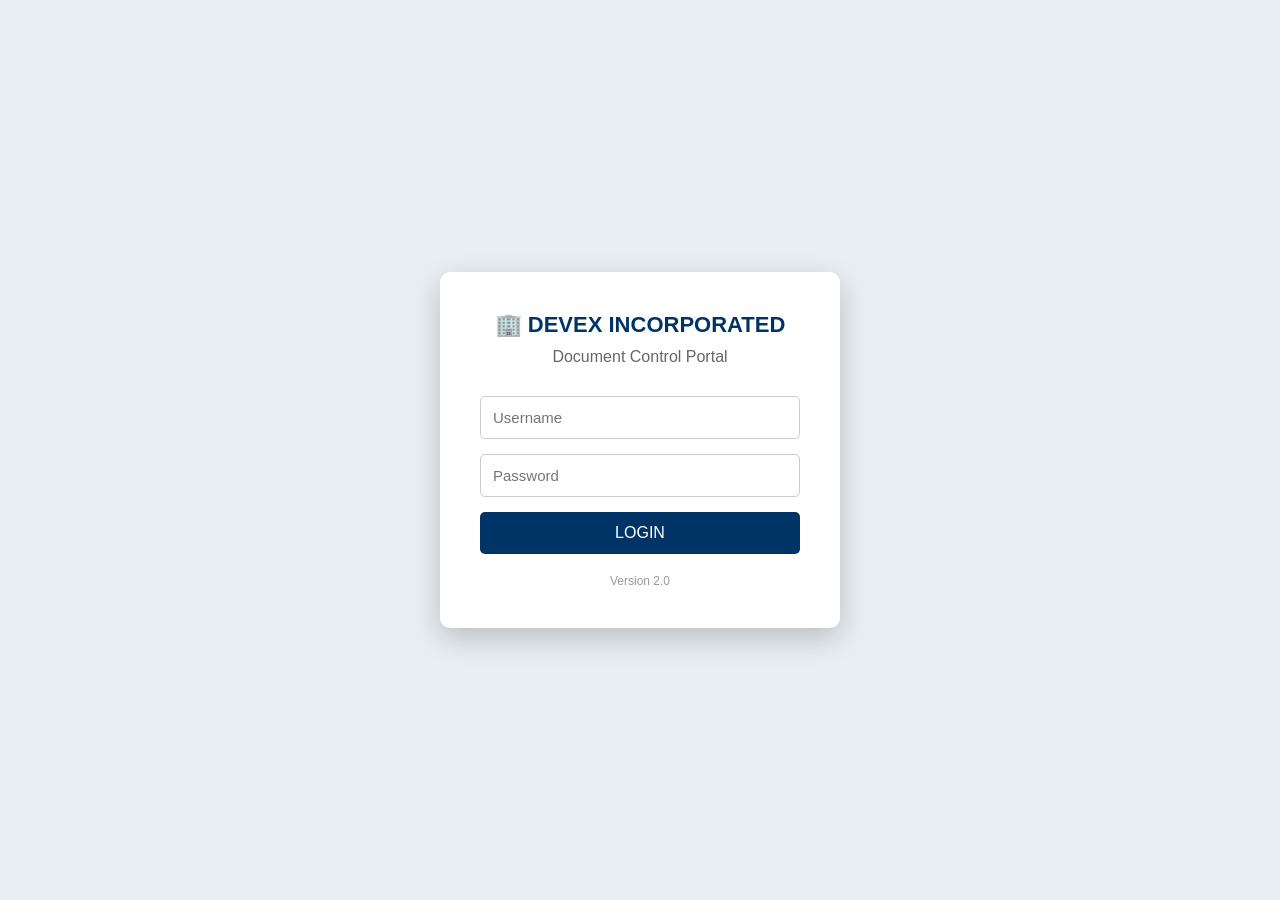
<file: index.html>
<!DOCTYPE html>
<html lang="en">
<head>

<meta charset="UTF-8">
<meta name="viewport" content="width=device-width, initial-scale=1.0">

<title>DEVEX Document Control Portal</title>

<style>

*{
    margin:0;
    padding:0;
    box-sizing:border-box;
}

body{
    background:#e9eef2;
    font-family:Segoe UI,Arial,sans-serif;
    display:flex;
    justify-content:center;
    align-items:center;
    height:100vh;
}

.login-box{

    width:400px;
    background:white;

    border-radius:10px;

    box-shadow:0px 10px 30px rgba(0,0,0,.2);

    padding:40px;

}

.logo{

    text-align:center;
    font-size:22px;
    color:#003366;
    font-weight:bold;
    margin-bottom:10px;

}

.subtitle{

    text-align:center;
    color:#666;
    margin-bottom:30px;

}

input{

    width:100%;
    padding:12px;
    margin-bottom:15px;
    border:1px solid #ccc;
    border-radius:5px;
    font-size:15px;

}

button{

    width:100%;
    padding:12px;
    background:#003366;
    color:white;
    border:none;
    border-radius:5px;
    font-size:16px;
    cursor:pointer;

}

button:hover{

    background:#00509e;

}

.footer{

    text-align:center;
    margin-top:20px;
    color:#999;
    font-size:12px;

}

</style>

</head>

<body>

<div class="login-box">

<div class="logo">

  🏢 DEVEX INCORPORATED

</div>

<div class="subtitle">

Document Control Portal

</div>

<form id="loginForm">    

    <input
        type="text"
        id="username"
        placeholder="Username"
        required>

    <input
        type="password"
        id="password"
        placeholder="Password"
        required>

    <button type="submit">
        LOGIN
    </button>

</form>

<div class="footer">
Version 2.0
</div>

</div>

<script src="js/login.js"></script>    
    
</body>

</html>
</file>
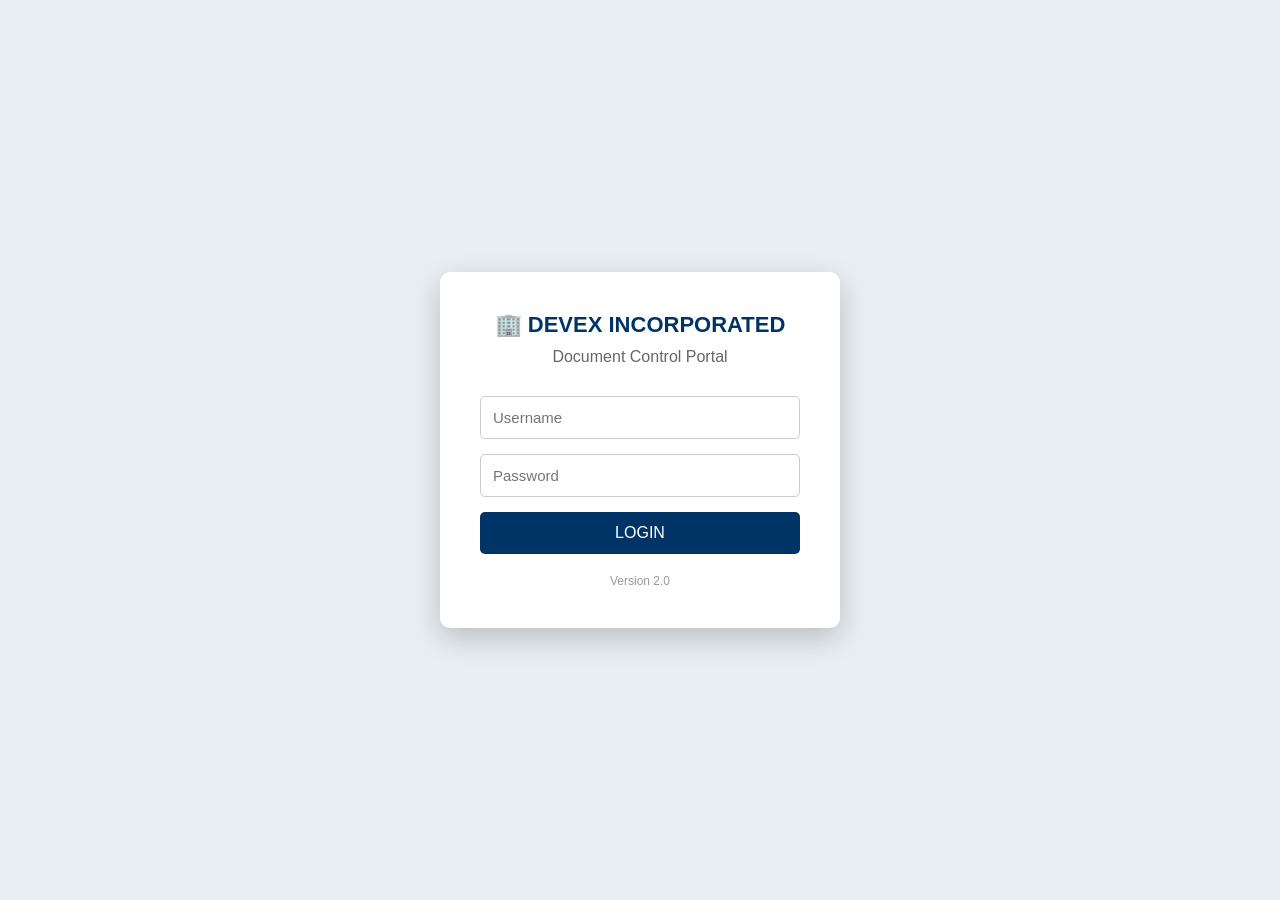
<file: dashboard.html>
<!DOCTYPE html>
<html lang="en">

<head>

<meta charset="UTF-8">

<meta name="viewport" content="width=device-width, initial-scale=1">

<title>Dashboard</title>

<style>

*{
margin:0;
padding:0;
box-sizing:border-box;
font-family:Segoe UI,Arial,sans-serif;
}

body{
display:flex;
background:#edf2f7;
}

/* Sidebar */

.sidebar{

width:240px;
height:140vh;
background:#0f172a;
color:white;
padding:20px;

}

.sidebar h2{

margin-bottom:40px;
text-align:center;
font-size:18px;

}

.sidebar ul{

list-style:none;

}

.sidebar li{

padding:15px;
margin-bottom:10px;
cursor:pointer;
border-radius:8px;

}

.sidebar li:hover{

background:#1e293b;

}

/* Main */

.main{

flex:1;
padding:30px;

}

/* Header */

.header{

display:flex;
justify-content:space-between;
align-items:center;
margin-bottom:30px;

}

.header h1{

color:#0f172a;

}

/* Cards */

.cards{

display:grid;

grid-template-columns:repeat(auto-fit,minmax(220px,1fr));

gap:20px;

}

.card{

background:white;

padding:25px;

border-radius:12px;

box-shadow:0 5px 15px rgba(0,0,0,.08);

}

.card h2{

font-size:40px;

color:#2563eb;

margin-bottom:10px;

}

.card p{

color:#555;

}

/* Search */

.search{

margin-top:35px;

margin-bottom:30px;

}

.search input{

width:100%;

padding:14px;

font-size:16px;

border-radius:8px;

border:1px solid #ccc;

}

/* Table */

table{

width:100%;

background:white;

border-collapse:collapse;

border-radius:12px;

overflow:hidden;

box-shadow:0 5px 15px rgba(0,0,0,.08);

}

th{

background:#2563eb;

color:white;

padding:15px;

}

td{

padding:15px;

border-bottom:1px solid #ddd;

}

tr:hover{

background:#f3f6fb;

}

</style>

</head>

<body>

<div class="sidebar">

<img src="images/logo.png" alt="DEVEX" class="logo">

<ul>

<li>🏠 Dashboard</li>

<li><a href="projects.html" style="color:white;text-decoration:none;">📁 Projects</a></li>

<li>📄 Documents</li>

<li><a href="reports.html" style="color:white;text-decoration:none;">📊 Reports </a> </li>   

<li>
    <a href="notifications.html"
       style="color:white;text-decoration:none;">
       🔔 Notifications
    </a>
</li>    

<li>⚙ Settings</li>
   
</ul>

</div>

<div class="main">

<div class="header">

    <h1>Document Control Dashboard</h1>

    <div class="header-right">
        <h3 id="welcomeUser"></h3>
        <button id="logoutBtn">Logout</button>
    </div>

</div>

<div class="cards">

<div class="card">
    <h2 id="totalDocuments">0</h2>
    <p>📁 Total Documents</p>
</div>

<div class="card">
    <h2 id="submitted">0</h2>
    <p>Total Submitted</p>
</div>

<div class="card">
    <h2 id="approved">0</h2>
    <p>Approved</p>
</div>

<div class="card">
    <h2 id="approvedAsCorrected">0</h2>
    <p>Approved As Corrected</p>
</div>

<div class="card">
    <h2 id="reviseResubmit">0</h2>
    <p>Revise &amp; Resubmit</p>
</div>

<div class="card">
    <h2 id="draft">0</h2>
    <p>Draft</p>
</div>

<div class="card">
    <h2 id="dueThisWeek">0</h2>
    <p>Due This Week</p>
</div>

<div class="card">
    <h2 id="overdue">0</h2>
    <p>Overdue</p>
</div>

<div class="card">
    <h2 id="totalProjects">0</h2>
    <p>Total Projects</p>
</div>

<div class="card">
    <h2 id="superseded">0</h2>
    <p>Superseded</p>
</div>

<div class="card">
    <h2 id="cancelled">0</h2>
    <p>Cancelled</p>
</div>    

</div>

<div class="search">

<input type="text" 
       id="searchInput"
       placeholder="Search documents by number, title, project, status, trade, or category..."

</div>

<table>

<thead>
<tr>
    <th>Document No.</th>
    <th>Category</th>
    <th>Project</th>
    <th>Title</th>
    <th>Status</th>
    <th>Date</th>
    <th>FileLink</th>

</tr>
</thead>

<tbody id="dashboardTable">
</tbody>    

</table>

</div>
    
<script src="js/auth.js"></script>    
<script src="js/dashboard.js"></script>
  
</body>
</html>
</file>
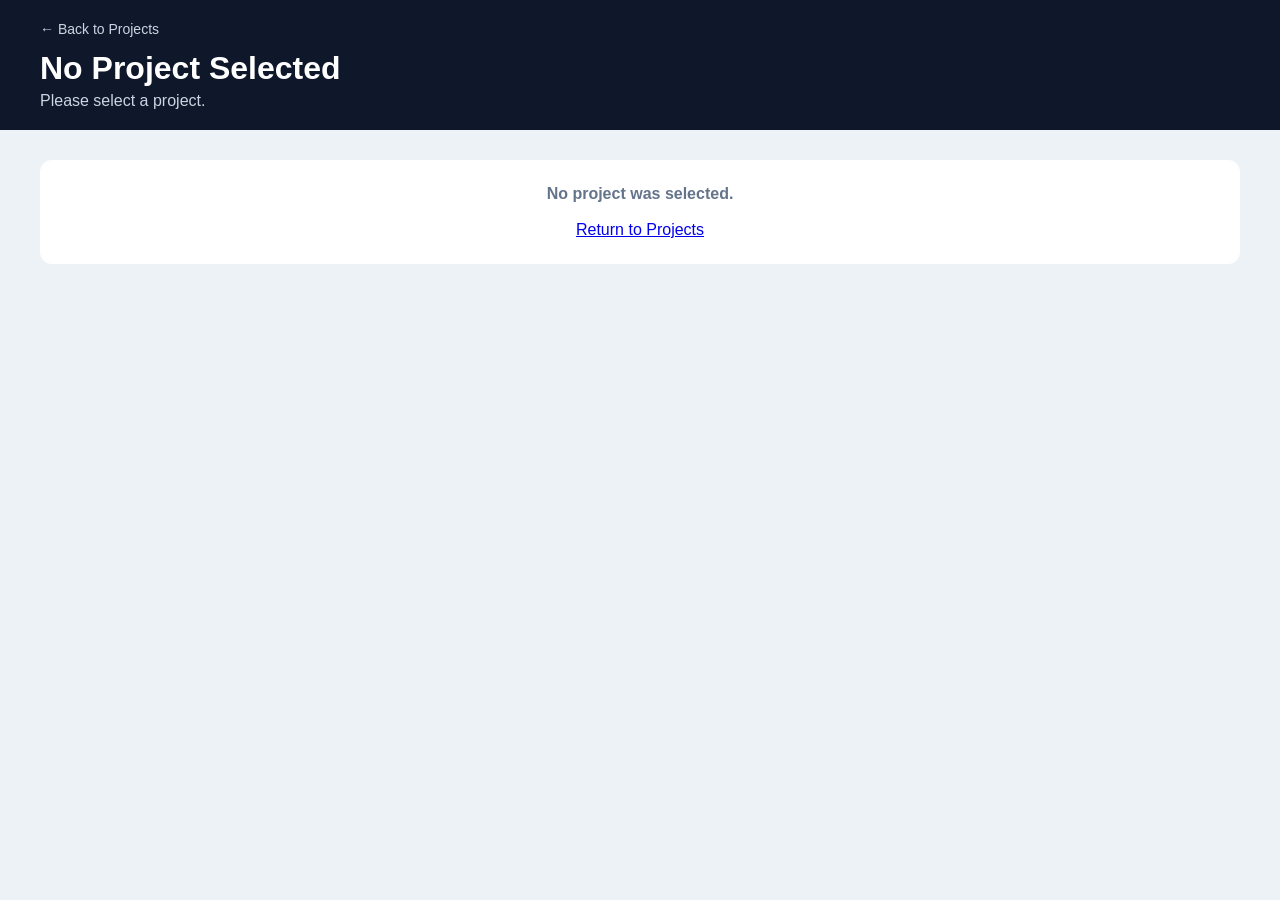
<file: project.html>
<!DOCTYPE html>
<html lang="en">

<head>

<meta charset="UTF-8">
<meta name="viewport" content="width=device-width, initial-scale=1.0">

<title>Project</title>

<style>

body{
    margin:0;
    font-family:Segoe UI,Arial,sans-serif;
    background:#edf2f7;
    color:#0f172a;
}

/* =========================
   Header
========================= */

header{
    background:#0f172a;
    color:white;
    padding:20px 30px;
}

.header-content{
    max-width:1200px;
    margin:auto;
}

.back-link{
    color:#cbd5e1;
    text-decoration:none;
    font-size:14px;
}

.back-link:hover{
    color:white;
}

header h1{
    margin:12px 0 5px 0;
}

header p{
    margin:0;
    color:#cbd5e1;
}

/* =========================
   Main Container
========================= */

.container{
    max-width:1200px;
    margin:auto;
    padding:30px;
}

/* =========================
   Workspace
========================= */

.workspace{
    display:grid;
    grid-template-columns:repeat(auto-fit,minmax(280px,1fr));
    gap:20px;
}

/* =========================
   Module Cards
========================= */

.module{
    background:white;
    border-radius:12px;
    padding:25px;

    box-shadow:0 5px 15px rgba(0,0,0,.08);

    transition:
        transform .2s ease,
        box-shadow .2s ease;
}

.module:hover{
    transform:translateY(-3px);

    box-shadow:
        0 8px 20px rgba(0,0,0,.12);
}

.module-icon{
    font-size:38px;
    margin-bottom:15px;
}

.module h2{
    margin:0 0 10px 0;
    color:#2563eb;
}

.module p{
    color:#64748b;
    line-height:1.5;
}

.module-button{
    display:inline-block;

    margin-top:15px;

    padding:10px 20px;

    background:#2563eb;
    color:white;

    text-decoration:none;

    border-radius:6px;

    font-weight:500;
}

.module-button:hover{
    background:#1d4ed8;
}

/* =========================
   Loading / Error
========================= */

.message{
    background:white;
    padding:25px;
    border-radius:12px;
    text-align:center;
    color:#64748b;
}

</style>

</head>

<body>


<!-- =========================
     HEADER
========================= -->

<header>

<div class="header-content">

<a
    href="projects.html"
    class="back-link"
>
    ← Back to Projects
</a>

<h1 id="projectName">
    Loading Project...
</h1>

<p id="projectDescription">
    Please wait...
</p>

</div>

</header>


<!-- =========================
     MAIN
========================= -->

<div class="container">

<div
    id="projectWorkspace"
    class="workspace"
>

<!-- Workspace modules will be loaded here -->

</div>

</div>


<script src="js/project.js"></script>

</body>

</html>
</file>
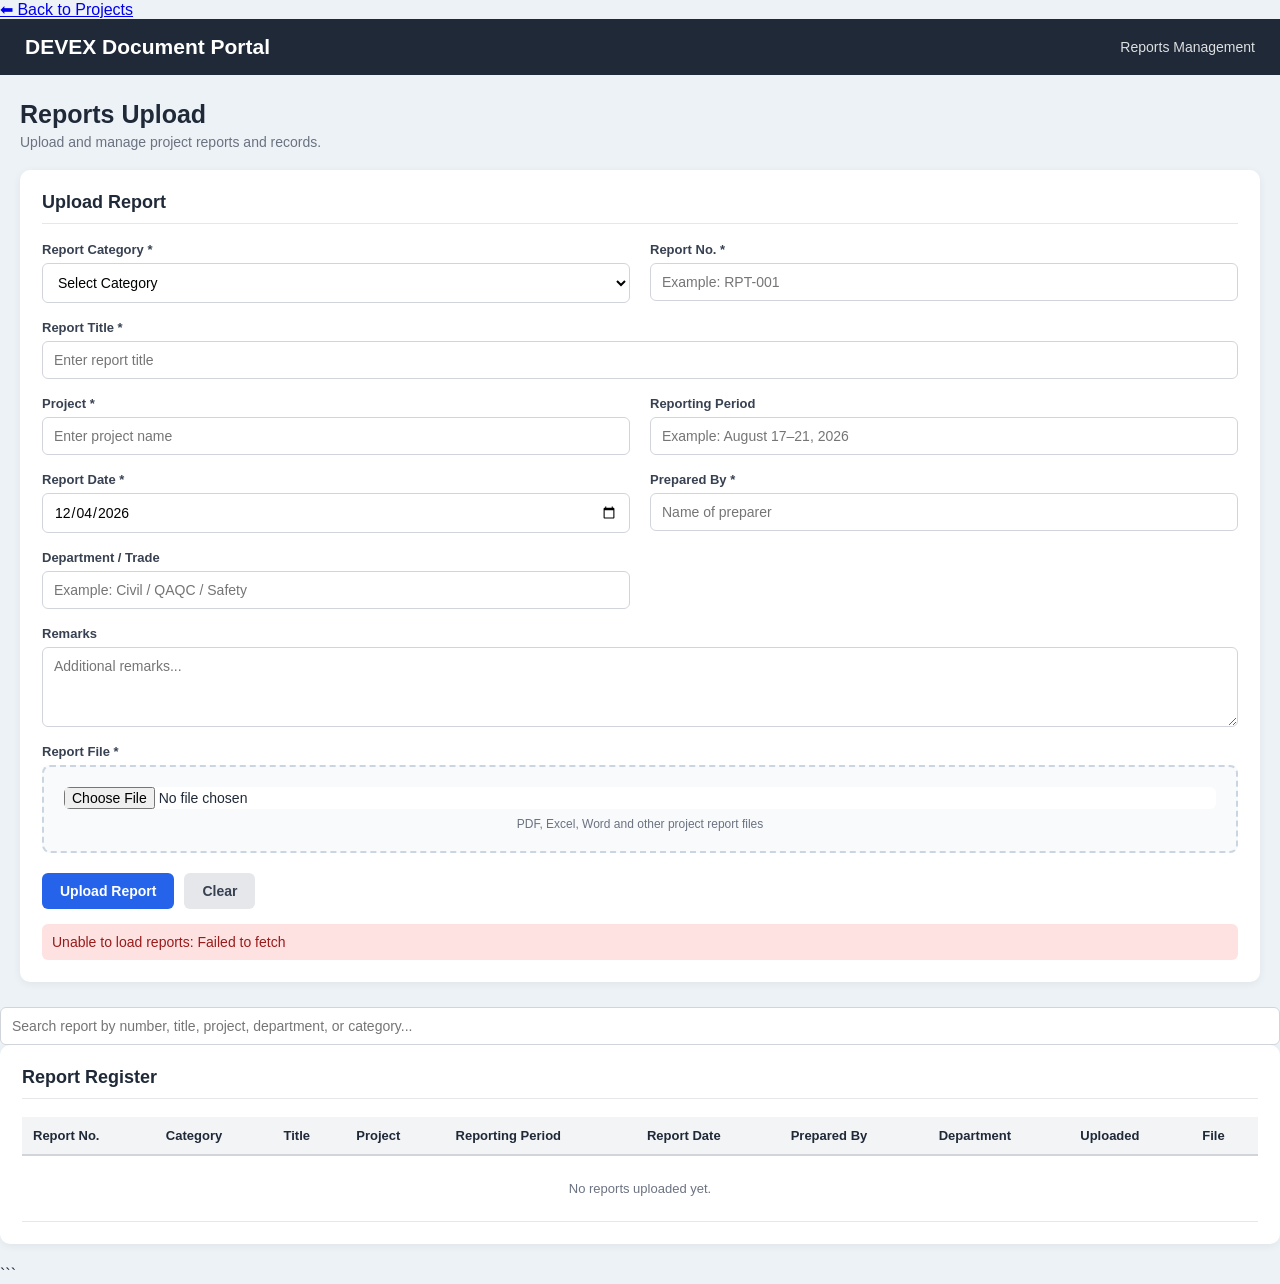
<file: reports.html>
<!DOCTYPE html>
<html lang="en">

<head>

<meta charset="UTF-8">

<meta name="viewport" content="width=device-width, initial-scale=1.0">

<title>Reports | DEVEX Document Portal</title>

<a href="projects.html">⬅ Back to Projects</a>
    
<style>

* {
    margin: 0;
    padding: 0;
    box-sizing: border-box;
    font-family: "Segoe UI", Arial, sans-serif;
}

body {
    background: #edf2f7;
    color: #1f2937;
}

/* HEADER */

.header {
    background: #1f2937;
    color: white;
    padding: 16px 25px;
    display: flex;
    justify-content: space-between;
    align-items: center;
}

.header h1 {
    font-size: 21px;
}

.header span {
    font-size: 14px;
    opacity: 0.85;
}

/* CONTAINER */

.container {
    max-width: 1400px;
    margin: 25px auto;
    padding: 0 20px;
}

/* PAGE TITLE */

.page-title {
    margin-bottom: 20px;
}

.page-title h2 {
    font-size: 25px;
    margin-bottom: 5px;
}

.page-title p {
    color: #6b7280;
    font-size: 14px;
}

/* CARD */

.card {
    background: white;
    border-radius: 10px;
    padding: 22px;
    margin-bottom: 22px;
    box-shadow: 0 2px 8px rgba(0,0,0,0.06);
}

.card h3 {
    font-size: 18px;
    margin-bottom: 18px;
    border-bottom: 1px solid #e5e7eb;
    padding-bottom: 10px;
}

/* FORM */

.form-grid {
    display: grid;
    grid-template-columns: repeat(2, 1fr);
    gap: 17px 20px;
}

.form-group {
    display: flex;
    flex-direction: column;
}

.form-group.full {
    grid-column: 1 / -1;
}

label {
    font-size: 13px;
    font-weight: 600;
    margin-bottom: 6px;
    color: #374151;
}

input,
select,
textarea {
    width: 100%;
    padding: 10px 11px;
    border: 1px solid #d1d5db;
    border-radius: 6px;
    font-size: 14px;
    background: white;
}

input:focus,
select:focus,
textarea:focus {
    outline: none;
    border-color: #2563eb;
}

textarea {
    min-height: 80px;
    resize: vertical;
}

/* FILE */

.file-box {
    border: 2px dashed #cbd5e1;
    border-radius: 8px;
    padding: 20px;
    text-align: center;
    background: #f8fafc;
}

.file-box:hover {
    border-color: #2563eb;
}

.file-box input {
    border: none;
    padding: 0;
}

/* BUTTONS */

.button-row {
    margin-top: 20px;
    display: flex;
    gap: 10px;
}

button {
    border: none;
    padding: 10px 18px;
    border-radius: 6px;
    cursor: pointer;
    font-size: 14px;
    font-weight: 600;
}

.btn-upload {
    background: #2563eb;
    color: white;
}

.btn-upload:hover {
    background: #1d4ed8;
}

.btn-clear {
    background: #e5e7eb;
    color: #374151;
}

.btn-clear:hover {
    background: #d1d5db;
}

/* STATUS */

#uploadStatus {
    margin-top: 15px;
    font-size: 14px;
    display: none;
    padding: 10px;
    border-radius: 6px;
}

/* TABLE */

.table-wrapper {
    overflow-x: auto;
}

table {
    width: 100%;
    border-collapse: collapse;
    font-size: 13px;
}

th {
    background: #f3f4f6;
    text-align: left;
    padding: 11px;
    border-bottom: 2px solid #d1d5db;
    white-space: nowrap;
}

td {
    padding: 11px;
    border-bottom: 1px solid #e5e7eb;
    white-space: nowrap;
}

tr:hover {
    background: #f9fafb;
}

.view-link {
    color: #2563eb;
    text-decoration: none;
    font-weight: 600;
}

.view-link:hover {
    text-decoration: underline;
}

/* RESPONSIVE */

@media (max-width: 800px) {

    .form-grid {
        grid-template-columns: 1fr;
    }

    .form-group.full {
        grid-column: auto;
    }

    .header {
        flex-direction: column;
        align-items: flex-start;
        gap: 5px;
    }

}

</style>

</head>

<body>

<!-- HEADER -->

<div class="header">

    <h1>DEVEX Document Portal</h1>

    <span>Reports Management</span>

</div>


<div class="container">

    <!-- PAGE TITLE -->

    <div class="page-title">

        <h2>Reports Upload</h2>

        <p>Upload and manage project reports and records.</p>

    </div>


    <!-- UPLOAD FORM -->

    <div class="card">

        <h3>Upload Report</h3>

        <form id="reportForm">

            <div class="form-grid">

                <!-- REPORT CATEGORY -->

                <div class="form-group">

                    <label for="category">
                        Report Category *
                    </label>

                    <select id="category" required>

                        <option value="">Select Category</option>

                        <option value="Daily Report">
                            Daily Report
                        </option>

                        <option value="Weekly Report">
                            Weekly Report
                        </option>

                        <option value="Monthly Report">
                            Monthly Report
                        </option>

                        <option value="Progress Report">
                            Progress Report
                        </option>

                        <option value="S-Curve">
                            S-Curve
                        </option>

                        <option value="3 Weeks Look Ahead">
                            3 Weeks Look Ahead
                        </option>

                        <option value="QA/QC Report">
                            QA/QC Report
                        </option>

                        <option value="Safety Report">
                            Safety Report
                        </option>

                        <option value="Other">
                            Other
                        </option>

                    </select>

                </div>


                <!-- REPORT NUMBER -->

                <div class="form-group">

                    <label for="reportNo">
                        Report No. *
                    </label>

                    <input
                        type="text"
                        id="reportNo"
                        placeholder="Example: RPT-001"
                        required
                    >

                </div>


                <!-- REPORT TITLE -->

                <div class="form-group full">

                    <label for="title">
                        Report Title *
                    </label>

                    <input
                        type="text"
                        id="title"
                        placeholder="Enter report title"
                        required
                    >

                </div>


                <!-- PROJECT -->

                <div class="form-group">

                    <label for="project">
                        Project *
                    </label>

                    <input
                        type="text"
                        id="project"
                        placeholder="Enter project name"
                        required
                    >

                </div>


                <!-- REPORTING PERIOD -->

                <div class="form-group">

                    <label for="period">
                        Reporting Period
                    </label>

                    <input
                        type="text"
                        id="period"
                        placeholder="Example: August 17–21, 2026"
                    >

                </div>


                <!-- REPORT DATE -->

                <div class="form-group">

                    <label for="reportDate">
                        Report Date *
                    </label>

                    <input
                        type="date"
                        id="reportDate"
                        required
                    >

                </div>


                <!-- PREPARED BY -->

                <div class="form-group">

                    <label for="preparedBy">
                        Prepared By *
                    </label>

                    <input
                        type="text"
                        id="preparedBy"
                        placeholder="Name of preparer"
                        required
                    >

                </div>


                <!-- DEPARTMENT -->

                <div class="form-group">

                    <label for="department">
                        Department / Trade
                    </label>

                    <input
                        type="text"
                        id="department"
                        placeholder="Example: Civil / QAQC / Safety"
                    >

                </div>


                <!-- REMARKS -->

                <div class="form-group full">

                    <label for="remarks">
                        Remarks
                    </label>

                    <textarea
                        id="remarks"
                        placeholder="Additional remarks..."
                    ></textarea>

                </div>


                <!-- FILE -->

                <div class="form-group full">

                    <label for="reportFile">
                        Report File *
                    </label>

                    <div class="file-box">

                        <input
                            type="file"
                            id="reportFile"
                            required
                        >

                        <p style="margin-top:8px;font-size:12px;color:#6b7280;">
                            PDF, Excel, Word and other project report files
                        </p>

                    </div>

                </div>

            </div>


            <!-- BUTTONS -->

            <div class="button-row">

                <button
                    type="submit"
                    class="btn-upload"
                >
                    Upload Report
                </button>

                <button
                    type="button"
                    class="btn-clear"
                    id="clearButton"
                >
                    Clear
                </button>

            </div>


            <!-- STATUS -->

            <div id="uploadStatus"></div>

        </form>

    </div>


    <!-- REPORT REGISTER -->

    </div>

<div class="search">

<input type="text" 
       id="searchInput"
       placeholder="Search report by number, title, project, department, or category..."

</div>
    
    <div class="card">

        <h3>Report Register</h3>

        <div class="table-wrapper">

            <table>

                <thead>

                    <tr>

                        <th>Report No.</th>
                        <th>Category</th>
                        <th>Title</th>
                        <th>Project</th>
                        <th>Reporting Period</th>
                        <th>Report Date</th>
                        <th>Prepared By</th>
                        <th>Department</th>
                        <th>Uploaded</th>
                        <th>File</th>

                    </tr>

                </thead>

                <tbody id="reportTableBody">

                </tbody>

            </table>

        </div>

    </div>

</div>


<script src="js/reports.js"></script>

</body>

</html>
```
</file>
